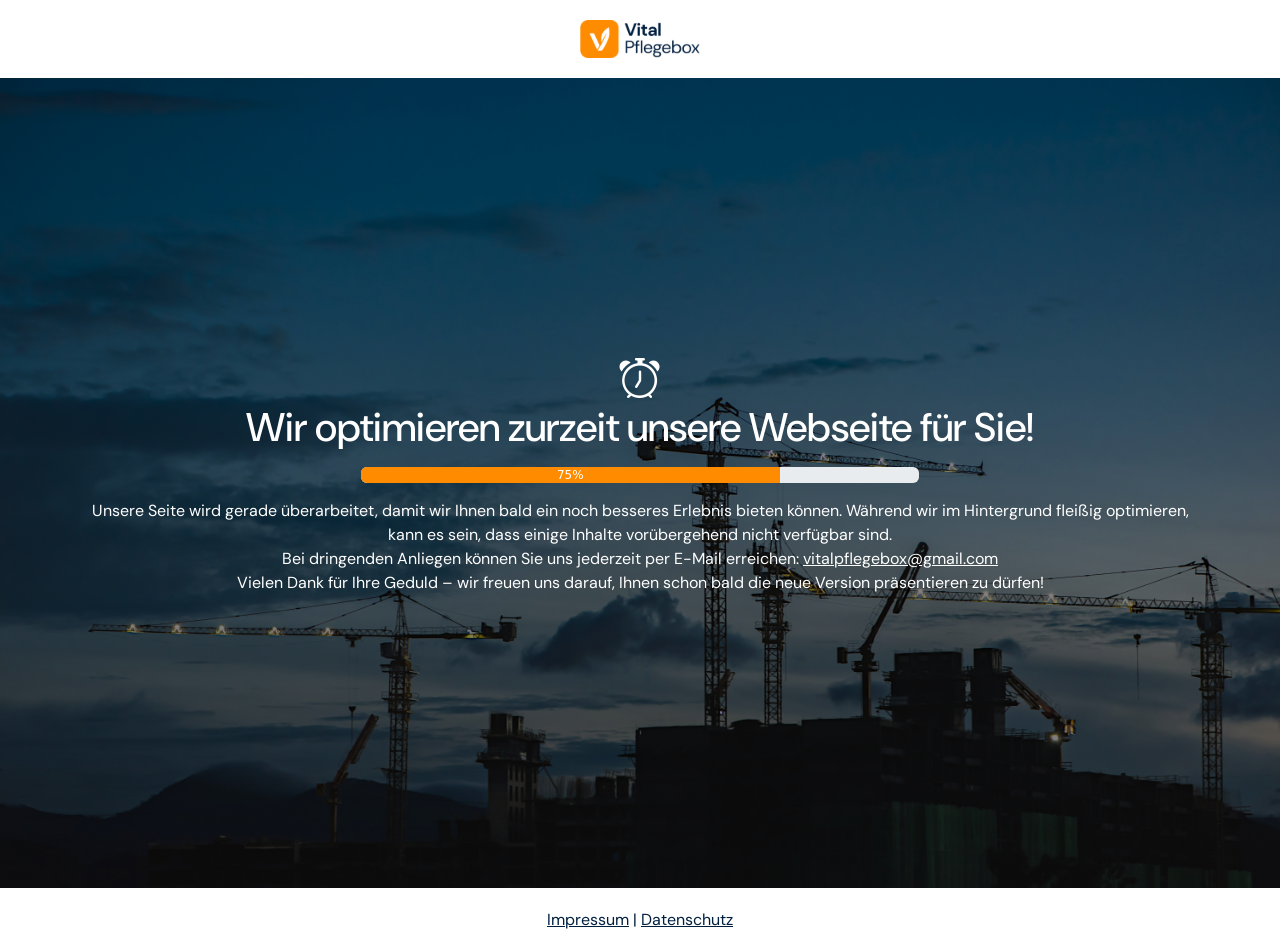
<file: index.html>
<!DOCTYPE html>
<html lang="de">

<head>
    <meta charset="UTF-8">
    <meta name="viewport" content="width=device-width, initial-scale=1.0">
    <meta name="author" content="Vital Pflegebox">
    <meta name="description" content="Offizielle Website für die Vital Pflegebox – Ihre kostenlose monatliche Lieferung von Pflegehilfsmitteln.">
    <!--Title:-->
    <title>Vital Pflegebox</title>
    <!--Favicon:-->
    <link rel="icon" type="image/x-icon" href="assets/favicon/favicon.png">
    <!--CSS:-->
    <link rel="stylesheet" href="assets/css/style.css">
    <!--Bootstrap:-->
    <link href="https://cdn.jsdelivr.net/npm/bootstrap@5.3.8/dist/css/bootstrap.min.css" rel="stylesheet"
        integrity="sha384-sRIl4kxILFvY47J16cr9ZwB07vP4J8+LH7qKQnuqkuIAvNWLzeN8tE5YBujZqJLB" crossorigin="anonymous">
    <link rel="stylesheet" href="https://cdn.jsdelivr.net/npm/bootstrap-icons@1.13.1/font/bootstrap-icons.min.css">
</head>

<body>
    <section class="header" id="header">
        <div class="container">
            <div class="row">
                <div class="col-12 text-center">
                    <img src="assets/images/vital-pflegebox-logo.png" alt="Logo von Vital Pflegebox">
                </div>
            </div>
        </div>
    </section>

    <section class="main" id="main">
        <div class="container">
            <div class="row">
                <div class="col-12 text-center">
                    <h1>
                        <i class="bi bi-alarm"></i>
                        <br>
                        Wir optimieren zurzeit unsere Webseite für Sie!
                    </h1>
                    <div class="progress w-50 m-auto mb-3 mt-3" role="progressbar" aria-label="Example with label" aria-valuenow="25"
                        aria-valuemin="0" aria-valuemax="100">
                        <div class="progress-bar bg-progress" style="width: 75%">75%</div>
                    </div>
                    <p>
                        Unsere Seite wird gerade überarbeitet, damit wir Ihnen bald ein noch besseres Erlebnis bieten
                        können.
                        Während wir im Hintergrund fleißig optimieren, kann es sein, dass einige Inhalte vorübergehend
                        nicht verfügbar sind.
                        <br>
                        Bei dringenden Anliegen können Sie uns jederzeit per E-Mail erreichen: <a
                            href="mailto:vitalpflegebox@gmail.com">vitalpflegebox@gmail.com</a>
                        <br>
                        Vielen Dank für Ihre Geduld – wir freuen uns darauf, Ihnen schon bald die neue Version
                        präsentieren zu dürfen!
                    </p>
                </div>
            </div>
        </div>
    </section>

    <section class="footer" id="footer">
        <div class="container">
            <div class="row">
                <div class="col-12 text-center">
                    <p class="mb-0">
                        <a href="rechtliches.html">Impressum</a> | <a href="rechtliches.html">Datenschutz</a>
                    </p>
                </div>
            </div>
        </div>
    </section>

    <script src="https://cdn.jsdelivr.net/npm/bootstrap@5.3.8/dist/js/bootstrap.bundle.min.js"
        integrity="sha384-FKyoEForCGlyvwx9Hj09JcYn3nv7wiPVlz7YYwJrWVcXK/BmnVDxM+D2scQbITxI"
        crossorigin="anonymous"></script>
</body>

</html>
</file>
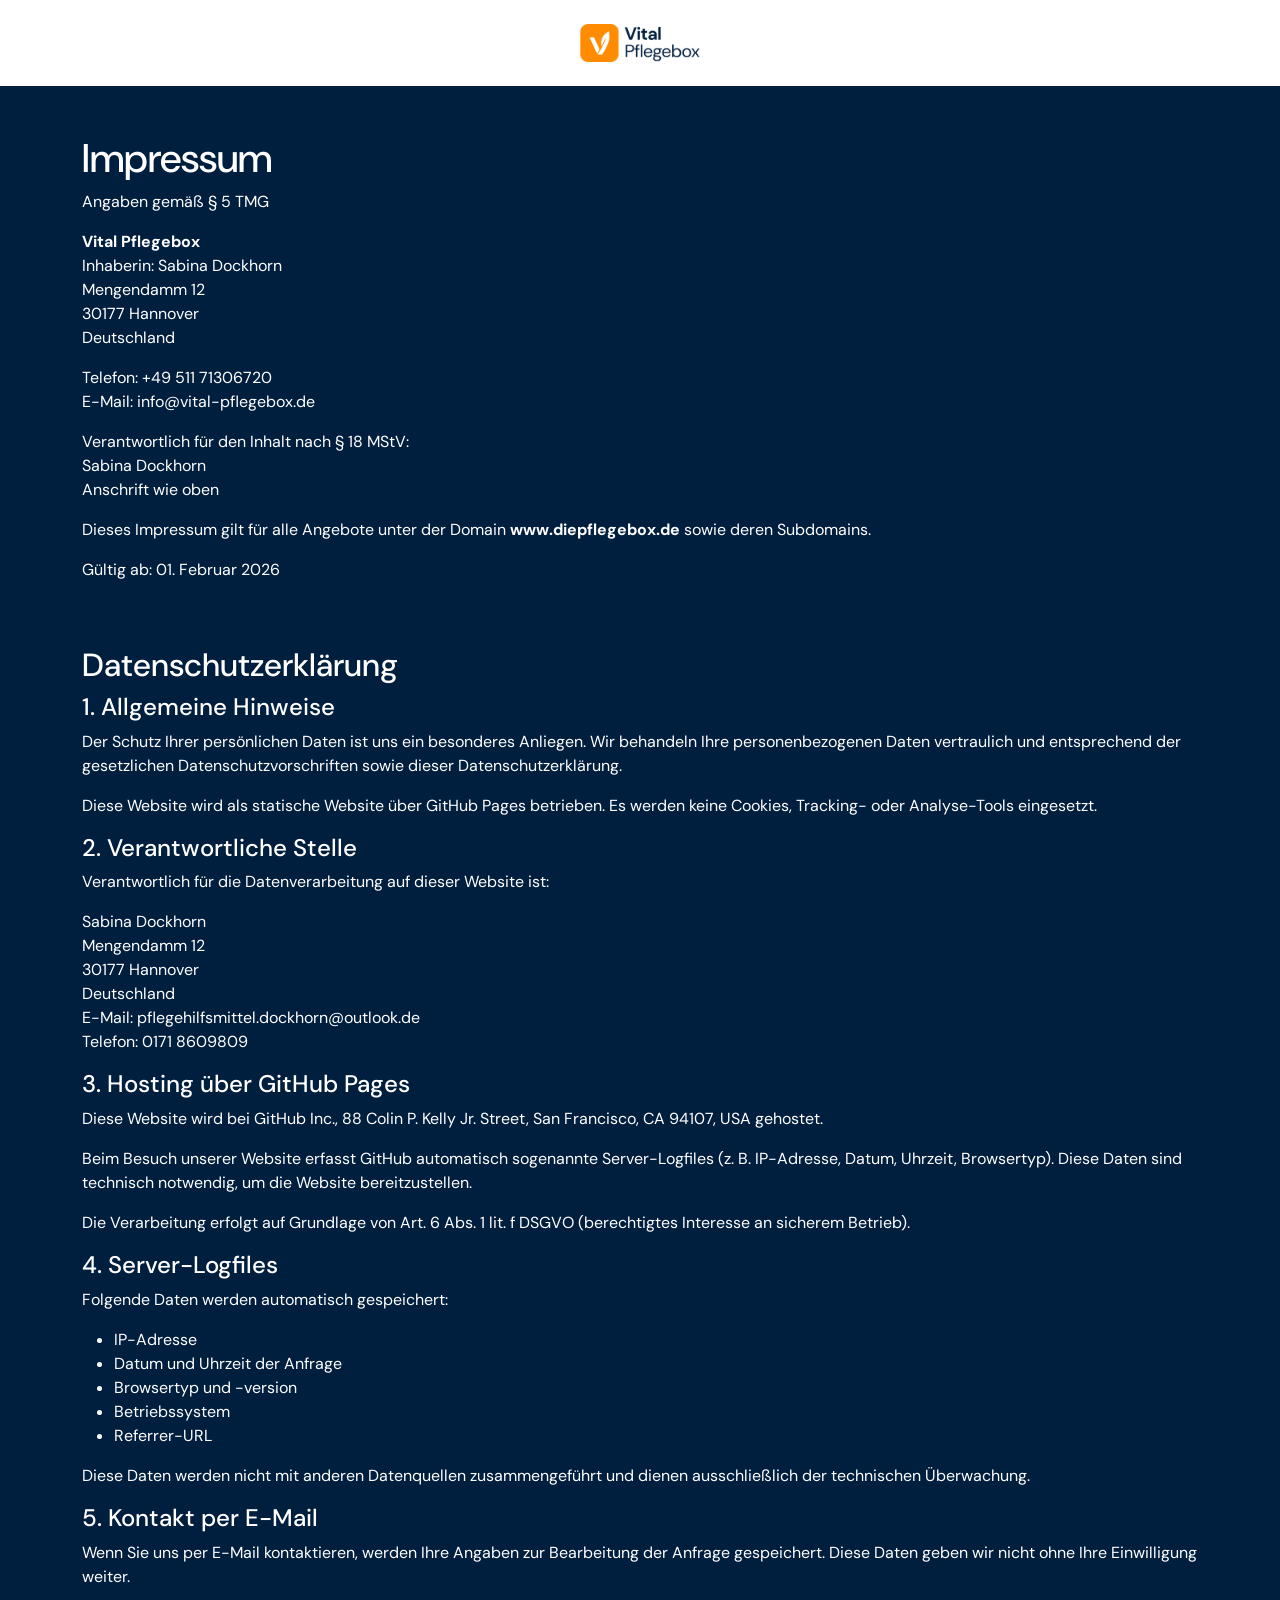
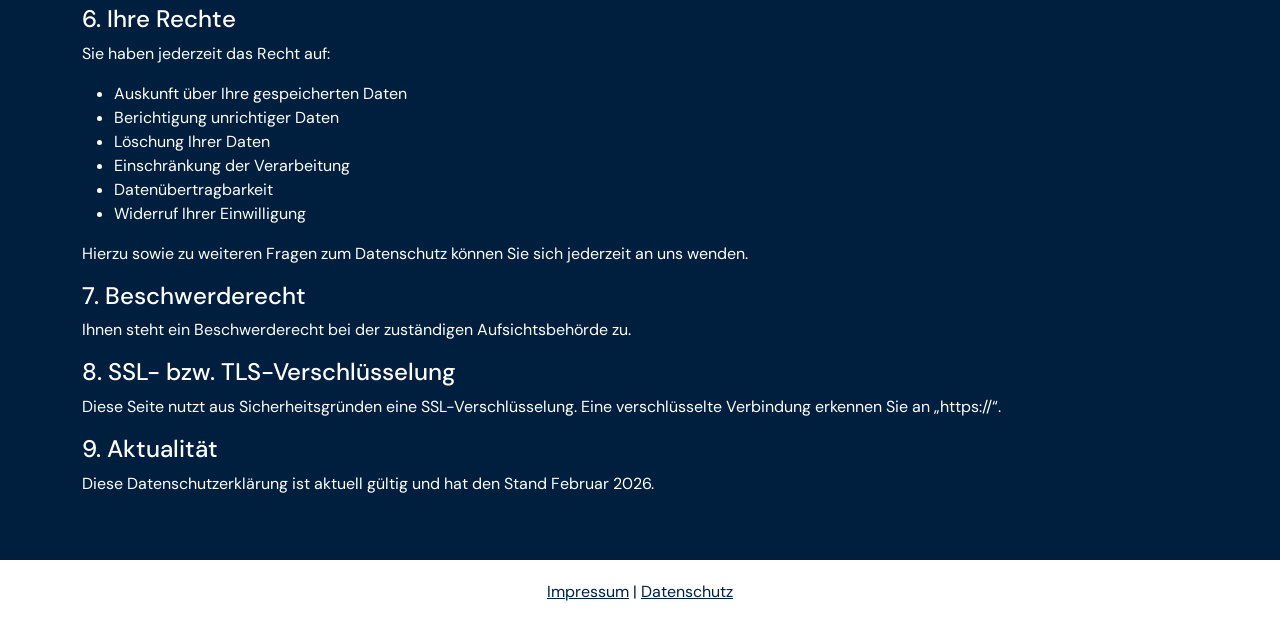
<file: rechtliches.html>
<!DOCTYPE html>
<html lang="de">

<head>
    <meta charset="UTF-8">
    <meta name="viewport" content="width=device-width, initial-scale=1.0">
    <meta name="author" content="Vital Pflegebox">
    <meta name="description" content="Rechtliche Hinweise und Datenschutzerklärung der Vital Pflegebox">
    <title>Impressum & Datenschutz | Vital Pflegebox</title>

    <!-- Favicon -->
    <link rel="icon" type="image/x-icon" href="assets/favicon/favicon.png">

    <!-- CSS -->
    <link rel="stylesheet" href="assets/css/style.css">

    <!-- Bootstrap -->
    <link href="https://cdn.jsdelivr.net/npm/bootstrap@5.3.8/dist/css/bootstrap.min.css" rel="stylesheet"
        integrity="sha384-sRIl4kxILFvY47J16cr9ZwB07vP4J8+LH7qKQnuqkuIAvNWLzeN8tE5YBujZqJLB" crossorigin="anonymous">

    <link rel="stylesheet" href="https://cdn.jsdelivr.net/npm/bootstrap-icons@1.13.1/font/bootstrap-icons.min.css">
</head>

<body>

    <!-- Header -->
    <section class="header py-4 text-center">
        <a href="/index.html">
            <img src="assets/images/vital-pflegebox-logo.png" alt="Logo von Vital Pflegebox" class="img-fluid">
        </a>
    </section>

    <section class="main-impressum">
        <!-- Impressum -->
        <div class="container py-5">
            <div class="row">
                <div class="col-12 text-dark">

                    <h1>Impressum</h1>

                    <p>
                        Angaben gemäß § 5 TMG
                    </p>

                    <p>
                        <strong>Vital Pflegebox</strong><br>
                        Inhaberin: Sabina Dockhorn<br>
                        Mengendamm 12<br>
                        30177 Hannover<br>
                        Deutschland
                    </p>

                    <p>
                        Telefon: +49 511 71306720<br>
                        E-Mail: info@vital-pflegebox.de
                    </p>

                    <p>
                        Verantwortlich für den Inhalt nach § 18 MStV:<br>
                        Sabina Dockhorn<br>
                        Anschrift wie oben
                    </p>

                    <p>
                        Dieses Impressum gilt für alle Angebote unter der Domain
                        <strong>www.diepflegebox.de</strong> sowie deren Subdomains.
                    </p>

                    <p>
                        Gültig ab: 01. Februar 2026
                    </p>

                </div>
            </div>
        </div>

        <!-- Datenschutz -->
        <div class="container pb-5">
            <div class="row">
                <div class="col-12">

                    <h2>Datenschutzerklärung</h2>

                    <h4>1. Allgemeine Hinweise</h4>

                    <p>
                        Der Schutz Ihrer persönlichen Daten ist uns ein besonderes Anliegen.
                        Wir behandeln Ihre personenbezogenen Daten vertraulich und entsprechend
                        der gesetzlichen Datenschutzvorschriften sowie dieser Datenschutzerklärung.
                    </p>

                    <p>
                        Diese Website wird als statische Website über GitHub Pages betrieben.
                        Es werden keine Cookies, Tracking- oder Analyse-Tools eingesetzt.
                    </p>

                    <h4>2. Verantwortliche Stelle</h4>

                    <p>
                        Verantwortlich für die Datenverarbeitung auf dieser Website ist:
                    </p>

                    <p>
                        Sabina Dockhorn<br>
                        Mengendamm 12<br>
                        30177 Hannover<br>
                        Deutschland<br>
                        E-Mail: pflegehilfsmittel.dockhorn@outlook.de<br>
                        Telefon: 0171 8609809
                    </p>

                    <h4>3. Hosting über GitHub Pages</h4>

                    <p>
                        Diese Website wird bei GitHub Inc., 88 Colin P. Kelly Jr. Street,
                        San Francisco, CA 94107, USA gehostet.
                    </p>

                    <p>
                        Beim Besuch unserer Website erfasst GitHub automatisch sogenannte
                        Server-Logfiles (z. B. IP-Adresse, Datum, Uhrzeit, Browsertyp).
                        Diese Daten sind technisch notwendig, um die Website bereitzustellen.
                    </p>

                    <p>
                        Die Verarbeitung erfolgt auf Grundlage von Art. 6 Abs. 1 lit. f DSGVO
                        (berechtigtes Interesse an sicherem Betrieb).
                    </p>

                    <h4>4. Server-Logfiles</h4>

                    <p>
                        Folgende Daten werden automatisch gespeichert:
                    </p>

                    <ul>
                        <li>IP-Adresse</li>
                        <li>Datum und Uhrzeit der Anfrage</li>
                        <li>Browsertyp und -version</li>
                        <li>Betriebssystem</li>
                        <li>Referrer-URL</li>
                    </ul>

                    <p>
                        Diese Daten werden nicht mit anderen Datenquellen zusammengeführt
                        und dienen ausschließlich der technischen Überwachung.
                    </p>

                    <h4>5. Kontakt per E-Mail</h4>

                    <p>
                        Wenn Sie uns per E-Mail kontaktieren, werden Ihre Angaben zur Bearbeitung
                        der Anfrage gespeichert. Diese Daten geben wir nicht ohne Ihre Einwilligung weiter.
                    </p>

                    <h4>6. Ihre Rechte</h4>

                    <p>
                        Sie haben jederzeit das Recht auf:
                    </p>

                    <ul>
                        <li>Auskunft über Ihre gespeicherten Daten</li>
                        <li>Berichtigung unrichtiger Daten</li>
                        <li>Löschung Ihrer Daten</li>
                        <li>Einschränkung der Verarbeitung</li>
                        <li>Datenübertragbarkeit</li>
                        <li>Widerruf Ihrer Einwilligung</li>
                    </ul>

                    <p>
                        Hierzu sowie zu weiteren Fragen zum Datenschutz können Sie sich jederzeit
                        an uns wenden.
                    </p>

                    <h4>7. Beschwerderecht</h4>

                    <p>
                        Ihnen steht ein Beschwerderecht bei der zuständigen Aufsichtsbehörde zu.
                    </p>

                    <h4>8. SSL- bzw. TLS-Verschlüsselung</h4>

                    <p>
                        Diese Seite nutzt aus Sicherheitsgründen eine SSL-Verschlüsselung.
                        Eine verschlüsselte Verbindung erkennen Sie an „https://“.
                    </p>

                    <h4>9. Aktualität</h4>

                    <p>
                        Diese Datenschutzerklärung ist aktuell gültig und hat den Stand Februar 2026.
                    </p>

                </div>
            </div>
        </div>
    </section>

    <section class="footer" id="footer">
        <div class="container">
            <div class="row">
                <div class="col-12 text-center">
                    <p class="mb-0">
                        <a href="rechtliches.html">Impressum</a> | <a href="rechtliches.html">Datenschutz</a>
                    </p>
                </div>
            </div>
        </div>
    </section>

</body>

</html>
</file>
<file: assets/css/style.css>
/*----------------------------------------------------------------- General: */

@import url('https://fonts.googleapis.com/css2?family=DM+Sans:ital,opsz,wght@0,9..40,100..1000;1,9..40,100..1000&family=Inter:wght@100..900&display=swap');

h1, h2, h3, h4, h5, h6, p, a, li {
    font-family: 'DM Sans', sans-serif !important;
    color: white !important;
}

/*----------------------------------------------------------------- Header: */

.header {
    padding: 20px 0;
}

.header img {
    width: 120px;
}

/*----------------------------------------------------------------- Main: */

.main {
    min-height: 90vh;
    display: flex;
    justify-content: center;
    align-items: center;
    background: url("../images/construction-image.jpg") rgba(0, 0, 0, 0.5);
    background-blend-mode: multiply;
    background-position: center;
    background-size: cover;
    background-repeat: no-repeat;
}

.main img {
    width: 100%;
    border-radius: 10px;
}

.bg-progress {
    background-color: #ff8c00 !important;
}

.main-impressum {
    background-color: #001f3f !important;
}

/*----------------------------------------------------------------- Footer: */

.footer {
    padding: 20px 0;
}

.footer p {
    color: #001f3f !important;
}

.footer a {
    color: #001f3f !important;
}
</file>
